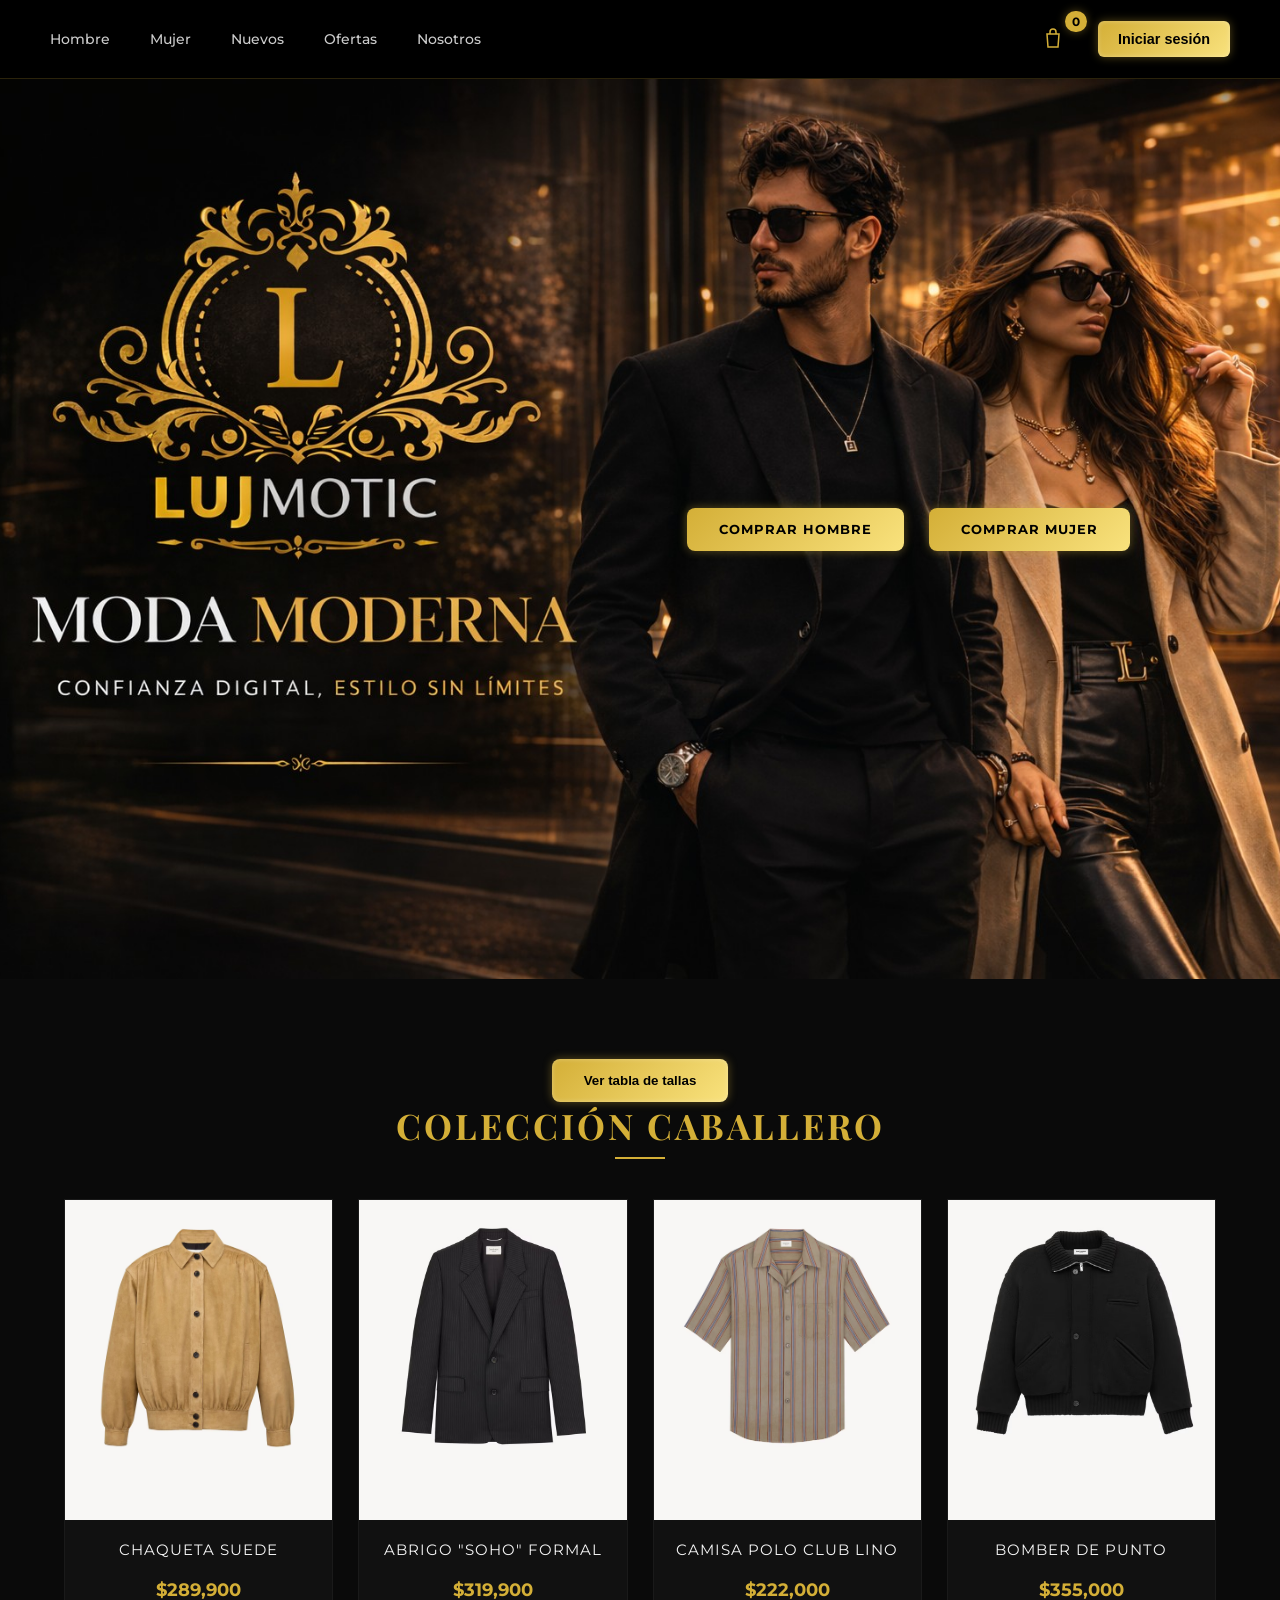
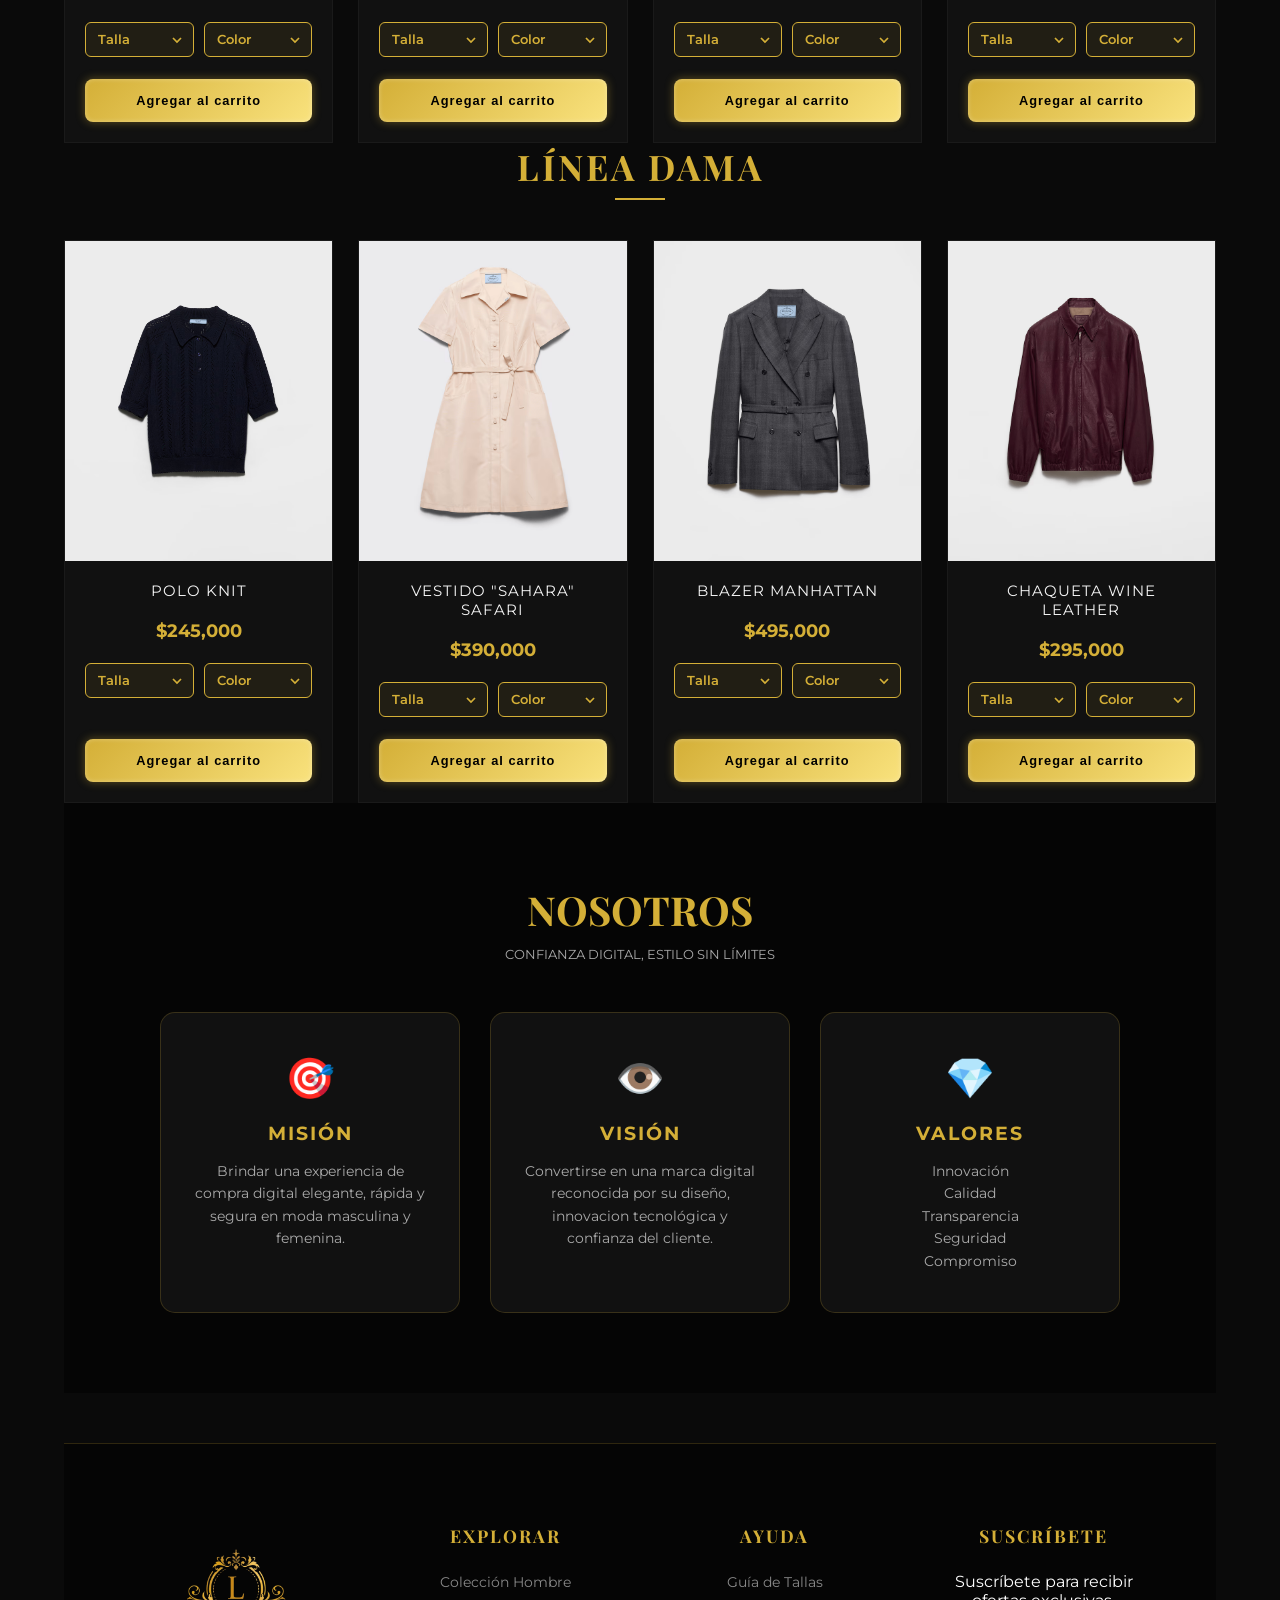
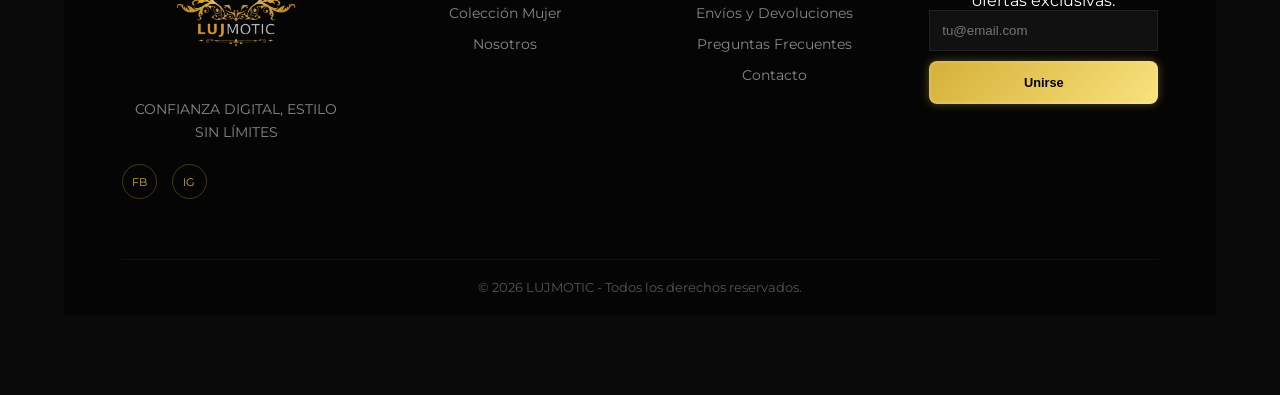
<file: LUJMOTIC-main/index.html>
<!DOCTYPE html>
<html lang="es">
<head>
    <meta charset="UTF-8">
    <meta name="viewport" content="width=device-width, initial-scale=1.0">
    <title>LUJMOTIC</title>
    <link rel="stylesheet" href="styles.css">
    <link href="https://fonts.googleapis.com/css2?family=Playfair+Display:wght@700&family=Montserrat:wght@300;400;700&display=swap" rel="stylesheet">
</head>
<body>


<header class="navbar">
    <nav>
        <a href="#">Hombre</a>
        <a href="#">Mujer</a>
        <a href="#">Nuevos</a>
        <a href="#">Ofertas</a>
        <a href="#nosotros">Nosotros</a>
    </nav>

    <div class="nav-actions">

        <div id="cartIcon" class="cart">
            <svg width="24" height="24" viewBox="0 0 24 24" fill="none">
                <path d="M6 7H18L17 20H7L6 7Z" stroke="#d4af37" stroke-width="1.5"/>
                <path d="M9 7V5a3 3 0 0 1 6 0v2" stroke="#d4af37" stroke-width="1.5"/>
            </svg>
            <span id="cart-count">0</span>
        </div>


        <div id="userDropdownContainer" class="hidden">
            <button id="userDropdownBtn" class="user-dropdown-btn" type="button">
                <span id="userName">Usuario</span>
                <svg width="16" height="16" viewBox="0 0 24 24" fill="none" stroke="currentColor" stroke-width="2">
                    <polyline points="6 9 12 15 18 9"></polyline>
                </svg>
            </button>
            <div id="userDropdown" class="user-dropdown-menu">
                <div class="dropdown-header">
                    <span id="dropdownUserName">Usuario</span>
                    <span id="dropdownUserEmail" class="user-email"></span>
                </div>
                <div id="dropdownMenu"></div>
            </div>
        </div>

        <!-- LOGIN BUTTON (shown when logged out) -->
        <button id="loginBtn" class="btn-premium">Iniciar sesión</button>
    </div>
</header>

<section class="hero">
    <div class="hero-buttons">
        <a href="#seccion-hombre" class="btn-premium">Comprar Hombre</a>
        <a href="#seccion-mujer" class="btn-premium">Comprar Mujer</a>
    </div>
</section>

<section class="productos">

    <button id="sizeGuideBtn" type="button" class="btn-premium btn-outline mb-40">
        Ver tabla de tallas
    </button>

    <section id="seccion-hombre" class="category-section">
        <h2 class="category-title">Colección Caballero</h2>
        <div class="grid"></div>
    </section>

    <section id="seccion-mujer" class="category-section category-section-bottom">
        <h2 class="category-title">Línea Dama</h2>
        <div class="grid">
        </div>
    </section>

<section id="nosotros" class="nosotros-section">
    <div class="container">
        <h2 class="section-title-gold">NOSOTROS</h2>
        <p class="tagline">CONFIANZA DIGITAL, ESTILO SIN LÍMITES</p>
        
        <div class="nosotros-grid">
            <div class="nosotros-card">
                <div class="icon-gold">🎯</div>
                <h3>Misión</h3>
                <p>Brindar una experiencia de compra digital elegante, rápida y segura en moda masculina y femenina.</p>
            </div>

            <div class="nosotros-card">
                <div class="icon-gold">👁️</div>
                <h3>Visión</h3>
                <p>Convertirse en una marca digital reconocida por su diseño, innovacion tecnológica y confianza del cliente.</p>
            </div>

            <div class="nosotros-card">
                <div class="icon-gold">💎</div>
                <h3>Valores</h3>
                <ul>
                    <li>Innovación</li>
                    <li>Calidad</li>
                    <li>Transparencia</li>
                    <li>Seguridad</li>
                    <li>Compromiso</li>
                </ul>
            </div>
        </div>
    </div>
</section>

<div id="sizeGuideModal" class="modal" tabindex="-1">
    <div class="auth-card">
        <h2 class="section-title">Tabla de tallas</h2>

        <table class="size-guide-table">
            <thead>
                <tr>
                    <th>Talla</th>
                    <th>Pecho</th>
                    <th>Cintura</th>
                </tr>
            </thead>
            <tbody>
                <tr>
                    <td>S</td>
                    <td>86-94 cm</td>
                    <td>70-78 cm</td>
                </tr>
                <tr>
                    <td>M</td>
                    <td>94-102 cm</td>
                    <td>78-86 cm</td>
                </tr>
                <tr>
                    <td>L</td>
                    <td>102-110 cm</td>
                    <td>86-94 cm</td>
                </tr>
                <tr>
                    <td>XL</td>
                    <td>110-118 cm</td>
                    <td>94-102 cm</td>
                </tr>
            </tbody>
        </table>

        <button id="sizeGuideCloseBtn" type="button" class="btn-premium btn-outline mt-25">
            Cerrar
        </button>
    </div>
</div>

<div id="loginModal" class="modal" tabindex="-1">

    <!-- LOGIN -->
    <form id="loginForm" class="auth-card">
        <img src="images/Lujmotic_PNG.png" class="main-logo">

        <button type="button" class="btn-google">
            <img src="images/google-logo.webp">
            Continuar con Google
        </button>

        <div class="divider"><span>o usa tu correo</span></div>

        <div class="input-field">
            <label>Email</label>
            <input id="login-email" type="email" placeholder="tu@email.com">
        </div>

        <div class="input-field">
            <label>Contraseña</label>
            <input id="login-password" type="password" placeholder="••••••••">
        </div>

        <button type="submit" class="btn-premium">INICIAR SESIÓN</button>
        <div class="form-footer">
            <p>¿No tienes una cuenta?
                <a href="#" id="showRegisterLink" class="gold-link">Regístrate</a>
            </p>
            <a href="#" id="showForgotLink" class="forgot">¿Olvidaste tu contraseña?</a>
        </div>
    </form>

    <form id="registerForm" class="auth-card hidden">
        <img src="images/Lujmotic_PNG.png" class="main-logo">

        <button type="button" class="btn-google">
            <img src="images/google-logo.webp">
            Registrarse con Google
        </button>

        <div class="divider"><span>o completa tus datos</span></div>

        <div class="input-field">
            <label>Nombre</label>
            <input id="register-name" type="text" placeholder="Ej. Juan Pérez" required>
        </div>

        <div class="input-field">
            <label>Correo Electrónico</label>
            <input id="register-email" type="email" placeholder="tu@email.com" required>
        </div>

        <div class="input-field">
            <label>Contraseña</label>
            <input id="register-password" type="password" placeholder="••••••••" required>
        </div>

        <button type="submit" class="btn-premium">CREAR CUENTA</button>

        <div class="form-footer">
            <p>¿Ya tienes cuenta?
                <a href="#" id="showLoginLink" class="gold-link">Inicia sesión</a>
            </p>
        </div>
    </form>

    <form id="forgotForm" class="auth-card hidden">
        <img src="images/Lujmotic_PNG.png" class="main-logo">

        <h2 class="section-title">¿Olvidaste tu contraseña?</h2>
        <p class="tagline">Introduce tu correo y te enviaremos las instrucciones para restablecerla.</p>

        <div class="input-field">
            <label>Correo Electrónico</label>
            <input id="forgot-email" type="email" placeholder="tu@email.com" required>
        </div>

        <button type="submit" class="btn-premium">ENVIAR</button>

        <div id="recover-msg" class="recover-msg"></div>

        <div class="form-footer">
            <a href="#" id="showLoginFromForgotLink" class="gold-link">Volver</a>
        </div>
    </form>

</div>

<div id="accountModal" class="modal account-modal" tabindex="-1">
    <div class="account-card">
        <button type="button" id="closeAccountModal" class="modal-close">×</button>
        <div class="account-header">
            <h2>Mi Cuenta</h2>
        </div>
        <form id="accountForm" class="account-body">
            <div class="account-row">
                <label>Nombre</label>
                <input id="account-name" type="text" placeholder="Tu nombre">
            </div>
            <div class="account-row">
                <label>Correo</label>
                <input id="account-email" type="email" readonly>
            </div>
            <div class="account-row">
                <label>Rol</label>
                <input id="account-role" type="text" readonly>
            </div>
            <div class="account-row">
                <label>Miembro desde</label>
                <input id="account-createdAt" type="text" readonly>
            </div>
            <div class="account-row">
                <label>Nueva contraseña</label>
                <input id="account-password" type="password" placeholder="Nueva contraseña">
            </div>
            <div class="account-row">
                <label>Confirmar contraseña</label>
                <input id="account-password-confirm" type="password" placeholder="Repite la contraseña">
            </div>
            <div id="accountError" class="form-message"></div>
            <button type="submit" id="accountSaveBtn" class="btn-premium">Guardar cambios</button>
        </form>
    </div>
</div>

<div id="ordersModal" class="modal orders-modal" tabindex="-1">
    <div class="orders-card">
        <button type="button" id="closeOrdersModal" class="modal-close">×</button>
        <div class="orders-header">
            <div>
                <h2>Mis Pedidos</h2>
                
            </div>
            <div class="orders-summary-info" id="orders-summary"></div>
        </div>
        <div class="orders-body">
            <div id="orders-list" class="orders-list"></div>
        </div>
    </div>
</div>

<footer class="main-footer">
    <div class="footer-container">
        <div class="footer-column">
            <img src="images/Lujmotic_PNG.png" alt="LUJMOTIC Logo" class="footer-logo">
            <p class="footer-tagline">CONFIANZA DIGITAL, ESTILO SIN LÍMITES</p>
            <div class="social-links">
                <a href="#"><span>FB</span></a>
                <a href="#"><span>IG</span></a>
            </div>
        </div>

        <div class="footer-column">
            <h3>Explorar</h3>
            <ul>
                <li><a href="#seccion-hombre">Colección Hombre</a></li>
                <li><a href="#seccion-mujer">Colección Mujer</a></li>
                <li><a href="#nosotros">Nosotros</a></li>
            </ul>
        </div>

        <div class="footer-column">
            <h3>Ayuda</h3>
            <ul>
                <li><a href="#">Guía de Tallas</a></li>
                <li><a href="#">Envíos y Devoluciones</a></li>
                <li><a href="#">Preguntas Frecuentes</a></li>
                <li><a href="#">Contacto</a></li>
            </ul>
        </div>

        <div class="footer-column">
            <h3>Suscríbete</h3>
            <p>Suscríbete para recibir ofertas exclusivas.</p>
            <form class="footer-form">
                <input type="email" placeholder="tu@email.com">
                <button type="submit" class="btn-premium">Unirse</button>
            </form>
        </div>
    </div>

    <div class="footer-bottom">
        <p>&copy; 2026 LUJMOTIC - Todos los derechos reservados.</p>
    </div>
</footer>

<div id="cartPanel" class="cart-panel">
    <h3>Tu carrito</h3>
    <div id="cart-items"></div>
    <p id="cart-total">Total: $0</p>
    <button id="checkoutBtn" type="button" class="btn-premium btn-block mt-15">
        Finalizar compra
    </button>

    <button id="clearCartBtn" type="button" class="btn-premium btn-block mt-10 btn-secondary">
        Vaciar carrito
    </button>
    <div id="checkout-msg" class="checkout-msg"></div>

</div>

<script type="module" src="js/main.js"></script>

</body>
</html>
</file>
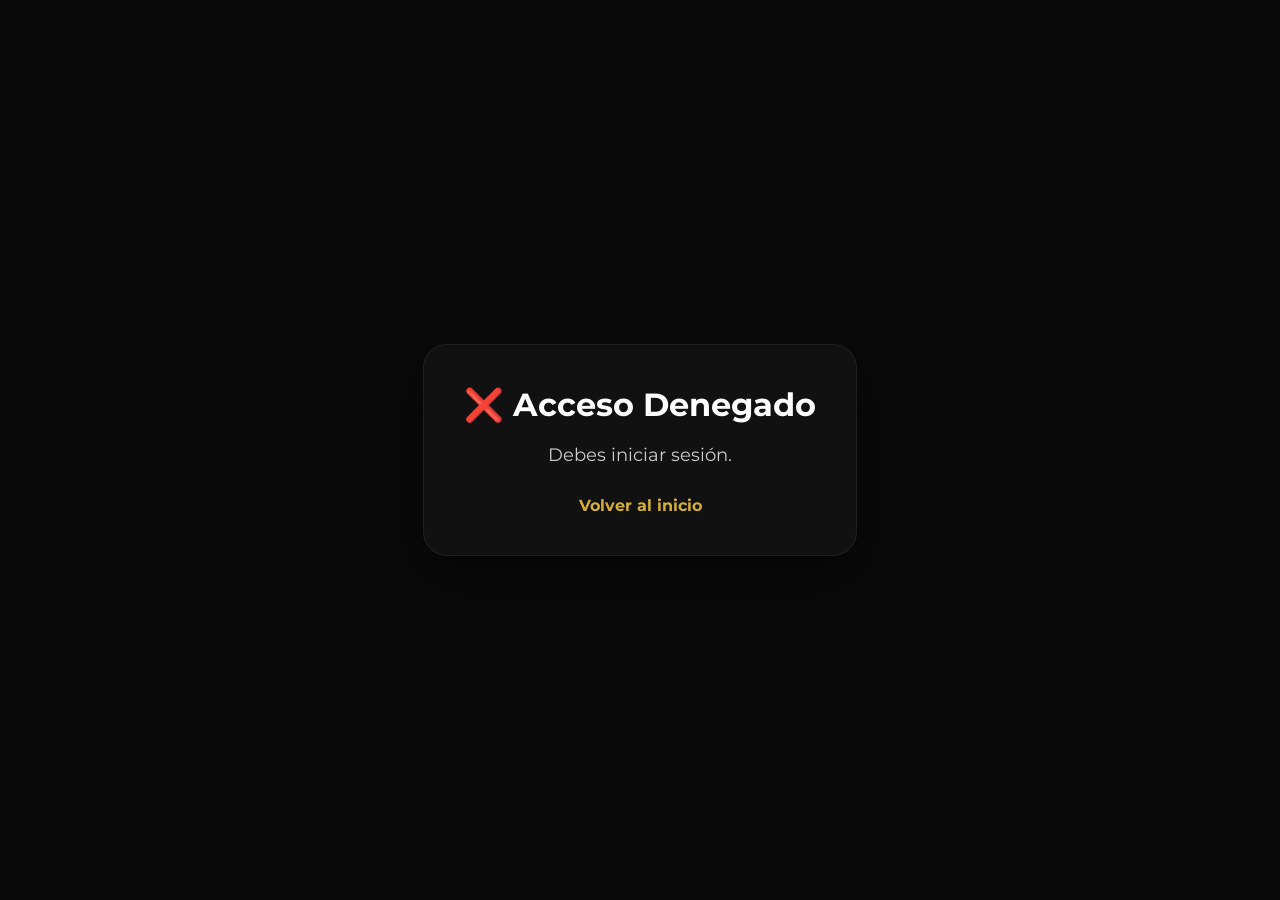
<file: LUJMOTIC-main/admin.html>
<!DOCTYPE html>
<html lang="es">
<head>
    <meta charset="UTF-8">
    <meta name="viewport" content="width=device-width, initial-scale=1.0">
    <title>LUJMOTIC - Panel Administrador</title>
    <link rel="stylesheet" href="styles.css">
    <link href="https://fonts.googleapis.com/css2?family=Playfair+Display:wght@700&family=Montserrat:wght@300;400;700&display=swap" rel="stylesheet">
</head>
<body class="admin-body">

    
    <header class="admin-navbar">
        <div class="admin-nav-left">
            <img src="images/Lujmotic_PNG.png" alt="LUJMOTIC Logo" class="admin-logo">
            <span class="admin-title">Panel Administrador</span>
        </div>
        <div class="admin-nav-right">
            <span id="admin-user-name" class="admin-user">Administrador</span>
            <button id="logout-btn" class="btn-logout">Cerrar sesión</button>
        </div>
    </header>

    <div class="admin-container">
        
        <aside class="admin-sidebar">
            <nav class="admin-nav-menu">
                <button class="admin-tab-btn active" data-tab="dashboard" type="button">
                    📊 Dashboard
                </button>
                <button class="admin-tab-btn" data-tab="productos" type="button">
                    📦 Productos
                </button>
                <button class="admin-tab-btn" data-tab="pedidos" type="button">
                    🛒 Pedidos
                </button>
                <button class="admin-tab-btn" data-tab="usuarios" type="button">
                    👥 Usuarios
                </button>
            </nav>
        </aside>

        <main class="admin-main">
            
            <div id="tab-dashboard" class="admin-tab-content active">
                <h1>Dashboard</h1>

                <div id="admin-stats" class="stats-grid">
                </div>

                <div class="recent-section">
                    <h2>Pedidos Recientes</h2>
                    <div class="recent-orders-list">
                    </div>
                </div>
            </div>

            
            <div id="tab-productos" class="admin-tab-content hidden">
                <div class="productos-header">
                    <div>
                        <h1>Gestión de Productos</h1>
                        <p class="subtitle">Revisa inventario, actualiza stock y administra productos con precisión.</p>
                    </div>
                    <button id="add-product-btn" class="btn-add-product">
                        + Nuevo Producto
                    </button>
                </div>

                <div class="admin-toolbar">
                    <div class="admin-search">
                        <input id="product-search-input" type="search" placeholder="Buscar producto por nombre..." />
                        <span class="search-icon">🔍</span>
                    </div>
                    <div class="admin-select">
                        <select id="product-filter-category">
                            <option value="all">Todas las categorías</option>
                            <option value="Hombre">Hombre</option>
                            <option value="Mujer">Mujer</option>
                            <option value="Accesorios">Accesorios</option>
                        </select>
                    </div>
                </div>

                <div class="table-container">
                    <table class="admin-table">
                        <thead>
                            <tr>
                                <th>ID</th>
                                <th>Imagen</th>
                                <th>Nombre</th>
                                <th>Precio</th>
                                <th>Stock</th>
                                <th>Categoría</th>
                                <th>Talla</th>
                                <th>Acciones</th>
                            </tr>
                        </thead>
                        <tbody id="products-table-body">
                        </tbody>
                    </table>
                </div>
            </div>

            
            <div id="tab-pedidos" class="admin-tab-content hidden">
                <h1>Gestión de Pedidos</h1>
                <p class="subtitle">Historial completo de pedidos realizados</p>

                <div class="table-container">
                    <table class="admin-table">
                        <thead>
                            <tr>
                                <th>Pedido ID</th>
                                <th>Cliente</th>
                                <th>Email</th>
                                <th>Productos</th>
                                <th>Total</th>
                                <th>Fecha</th>
                                <th>Estado</th>
                                <th>Acciones</th>
                            </tr>
                        </thead>
                        <tbody id="orders-table-body">
                        </tbody>
                    </table>
                </div>
            </div>

            <div id="tab-usuarios" class="admin-tab-content hidden">
                <h1>Gestión de Usuarios</h1>
                <p class="subtitle">Usuarios registrados en el sistema</p>

                <div class="table-container">
                    <table class="admin-table">
                        <thead>
                            <tr>
                                <th>Nombre</th>
                                <th>Email</th>
                                <th>Rol</th>
                                <th>Registro</th>
                                <th>Estado</th>
                            </tr>
                        </thead>
                        <tbody id="users-table-body">
                        </tbody>
                    </table>
                </div>
            </div>
        </main>
    </div>

    <div id="product-form-modal" class="admin-modal hidden">
        <div class="admin-modal-content">
            <div class="admin-modal-header">
                <h2 id="form-title">Crear Nuevo Producto</h2>
                <button id="form-close-btn" class="btn-modal-close">✕</button>
            </div>

            <form id="product-form" class="admin-form">
                <div class="form-row">
                    <div class="form-group">
                        <label for="product-name">Nombre *</label>
                        <input id="product-name" type="text" placeholder="Nombre del producto" required>
                    </div>
                    <div class="form-group">
                        <label for="product-price">Precio *</label>
                        <input id="product-price" type="number" placeholder="0" step="0.01" required>
                    </div>
                </div>

                <div class="form-row">
                    <div class="form-group">
                        <label for="product-stock">Stock *</label>
                        <input id="product-stock" type="number" placeholder="0" min="0" required>
                    </div>
                    <div class="form-group">
                        <label for="product-category">Categoría *</label>
                        <select id="product-category" required>
                            <option value="">Selecciona una categoría</option>
                            <option value="Hombre">Hombre</option>
                            <option value="Mujer">Mujer</option>
                            <option value="Accesorios">Accesorios</option>
                        </select>
                    </div>
                </div>

                <div class="form-row">
                    <div class="form-group">
                        <label for="product-talla">Talla</label>
                        <select id="product-talla">
                            <option value="">Selecciona talla</option>
                            <option value="S">S</option>
                            <option value="M">M</option>
                            <option value="L">L</option>
                            <option value="XL">XL</option>
                            <option value="XXL">XXL</option>
                        </select>
                    </div>
                    <div class="form-group">
                        <label for="product-color">Color</label>
                        <input id="product-color" type="text" placeholder="Ej: Negro, Blanco, Beige">
                    </div>
                </div>

                <div class="form-group">
                    <label for="product-description">Descripción</label>
                    <textarea id="product-description" placeholder="Descripción del producto" rows="3"></textarea>
                </div>

                <div class="form-group">
                    <label for="product-image">URL de Imagen</label>
                    <input id="product-image" type="url" placeholder="https://ejemplo.com/imagen.jpg">
                </div>

                <div class="form-actions">
                    <button id="form-save-btn" type="button" class="btn-save">Guardar Producto</button>
                    <button id="form-cancel-btn" type="button" class="btn-cancel">Cancelar</button>
                </div>
            </form>
        </div>
    </div>

    <div id="order-detail-modal" class="admin-modal hidden">
        <div class="admin-modal-content admin-modal-content--wide">
            <div class="admin-modal-header">
                <h2>Detalles del Pedido</h2>
                <button id="order-detail-close-btn" class="btn-modal-close">✕</button>
            </div>
            <div id="order-detail-content" class="order-detail-content"></div>
        </div>
    </div>

    <script type="module" src="js/modules/admin/adminPanel.js"></script>

</body>
</html>
</file>
<file: LUJMOTIC-main/styles.css>
html {
    scroll-behavior: smooth; 
}

* {
    margin: 0;
    padding: 0;
    box-sizing: border-box;
}

.hidden {
    display: none !important;
}

body {
    margin: 0;
    font-family: 'Montserrat', sans-serif;
    background: black;
    color: white;
}

.navbar {
    display: flex;
    justify-content: space-between;
    align-items: center;
    padding: 18px 50px;
    background: rgba(0, 0, 0, 0.95);
    position: sticky;
    top: 0;
    z-index: 1000;
    border-bottom: 1px solid rgba(212, 175, 55, 0.2);
    backdrop-filter: blur(10px);
}

.navbar nav {
    display: flex;
    gap: 40px;
    flex: 1;
}

.navbar a:not(.btn-premium) {
    color: #ccc;
    font-size: 0.9rem;
    text-decoration: none;
    font-weight: 500;
    transition: all 0.3s ease;
    position: relative;
}

.navbar a:not(.btn-premium):hover {
    color: #d4af37;
}

.navbar a:not(.btn-premium)::after {
    content: '';
    position: absolute;
    bottom: -5px;
    left: 0;
    width: 0;
    height: 1.5px;
    background: #d4af37;
    transition: width 0.3s ease;
}

.navbar a:not(.btn-premium):hover::after {
    width: 100%;
}

.nav-actions {
    display: flex;
    align-items: center;
    gap: 20px;
    margin-left: auto;
}


#userDropdownContainer {
    position: relative;
}

.user-dropdown-btn {
    background: transparent;
    border: 1.5px solid #d4af37;
    color: #d4af37;
    padding: 9px 16px;
    border-radius: 6px;
    font-family: 'Montserrat', sans-serif;
    font-size: 0.9rem;
    font-weight: 600;
    cursor: pointer;
    display: flex;
    align-items: center;
    gap: 8px;
    transition: all 0.3s ease;
    position: relative;
    overflow: hidden;
}

.user-dropdown-btn::before {
    content: '';
    position: absolute;
    top: 0;
    left: -100%;
    width: 100%;
    height: 100%;
    background: rgba(212, 175, 55, 0.1);
    transition: left 0.3s ease;
    z-index: -1;
}

.user-dropdown-btn:hover {
    border-color: #f9e27d;
    color: #f9e27d;
    box-shadow: 0 0 15px rgba(212, 175, 55, 0.25);
}

.user-dropdown-btn:hover::before {
    left: 0;
}

.user-dropdown-btn svg {
    transition: transform 0.3s ease;
}

.user-dropdown-btn.active svg {
    transform: rotate(180deg);
}

.user-dropdown-menu {
    position: absolute;
    top: 100%;
    right: 0;
    width: 280px;
    background: #1a1a1a;
    border: 1px solid rgba(212, 175, 55, 0.3);
    border-radius: 12px;
    box-shadow: 0 15px 40px rgba(0, 0, 0, 0.6);
    margin-top: 10px;
    opacity: 0;
    visibility: hidden;
    transform: translateY(-10px);
    transition: all 0.3s cubic-bezier(0.16, 1, 0.3, 1);
    z-index: 2000;
    overflow: hidden;
}

.user-dropdown-menu.active {
    opacity: 1;
    visibility: visible;
    transform: translateY(0);
}

/* ACCOUNT MODAL */
.account-modal {
    display: none;
    position: fixed;
    inset: 0;
    background: rgba(0, 0, 0, 0.8);
    justify-content: center;
    align-items: center;
    z-index: 2500;
    padding: 24px;
}

.account-card {
    width: 100%;
    max-width: 520px;
    background: #111;
    border: 1px solid rgba(212, 175, 55, 0.18);
    border-radius: 22px;
    box-shadow: 0 30px 80px rgba(0, 0, 0, 0.7);
    overflow: hidden;
    animation: accountFadeIn 0.4s ease;
}

.orders-modal {
    display: none;
    position: fixed;
    inset: 0;
    background: rgba(0, 0, 0, 0.92);
    justify-content: center;
    align-items: center;
    z-index: 2600;
    padding: 24px;
}

.orders-card {
    width: 100%;
    max-width: 980px;
    background: #101010;
    border: 1px solid rgba(212, 175, 55, 0.17);
    border-radius: 28px;
    box-shadow: 0 35px 100px rgba(0, 0, 0, 0.75);
    overflow: hidden;
    animation: accountFadeIn 0.4s ease;
}

.orders-header {
    padding: 32px 32px 18px;
    border-bottom: 1px solid rgba(212, 175, 55, 0.12);
    display: flex;
    justify-content: space-between;
    gap: 18px;
    align-items: flex-start;
    flex-wrap: wrap;
}

.orders-header h2 {
    margin: 0 0 8px;
    font-family: 'Playfair Display', serif;
    font-size: 2rem;
    color: #f5f5f5;
}

.orders-header p {
    margin: 0;
    color: #c4b17f;
    max-width: 520px;
    line-height: 1.6;
}

.orders-summary-info {
    color: #f5f5f5;
    font-size: 0.95rem;
    text-align: right;
}

.orders-summary-info strong {
    color: #d4af37;
}

.orders-body {
    padding: 24px 32px 32px;
    display: grid;
    gap: 18px;
}

.orders-list {
    display: grid;
    gap: 18px;
}

.order-card {
    background: rgba(255, 255, 255, 0.03);
    border: 1px solid rgba(212, 175, 55, 0.15);
    border-radius: 20px;
    padding: 24px;
    box-shadow: 0 18px 40px rgba(0, 0, 0, 0.45);
    transition: transform 0.25s ease, box-shadow 0.25s ease;
}

.order-card:hover {
    transform: translateY(-4px);
    box-shadow: 0 24px 50px rgba(0, 0, 0, 0.55);
}

.order-card-header {
    display: flex;
    justify-content: space-between;
    align-items: center;
    gap: 16px;
    flex-wrap: wrap;
}

.order-card-header strong {
    color: #f5f5f5;
    font-size: 1.1rem;
}

.order-card-date {
    color: #c4b17f;
    font-size: 0.95rem;
}

.order-card-meta {
    display: grid;
    gap: 10px;
    margin-top: 16px;
    color: #ddd;
}

.order-card-meta span {
    display: inline-flex;
    align-items: center;
    gap: 8px;
    font-size: 0.95rem;
}

.order-card-meta span strong {
    color: #f5f5f5;
}

.order-items {
    list-style: none;
    margin: 0;
    padding: 0;
    display: grid;
    gap: 8px;
    margin-top: 18px;
}

.order-items li {
    padding: 14px 16px;
    border-radius: 14px;
    border: 1px solid rgba(255, 255, 255, 0.06);
    background: rgba(255, 255, 255, 0.03);
    color: #f1f1f1;
    font-size: 0.95rem;
}

.orders-empty-text {
    margin: 0;
    padding: 32px;
    border-radius: 20px;
    border: 1px solid rgba(212, 175, 55, 0.18);
    background: rgba(255, 255, 255, 0.03);
    color: #f5f5f5;
    text-align: center;
    font-size: 1rem;
    line-height: 1.6;
}

@media (max-width: 820px) {
    .orders-card {
        max-width: 100%;
    }

    .orders-header {
        padding: 24px;
    }

    .orders-body {
        padding: 20px;
    }
}

@media (max-width: 540px) {
    .orders-header {
        flex-direction: column;
        align-items: stretch;
    }

    .orders-summary-info {
        text-align: left;
    }
}

@keyframes accountFadeIn {
    from {
        opacity: 0;
        transform: translateY(20px);
    }
    to {
        opacity: 1;
        transform: translateY(0);
    }
}

.account-header {
    padding: 32px 32px 18px;
    border-bottom: 1px solid rgba(212, 175, 55, 0.12);
}

.account-header h2 {
    margin-bottom: 8px;
    font-family: 'Playfair Display', serif;
    font-size: 1.8rem;
    color: #f5f5f5;
}

.account-header p {
    margin: 0;
    color: #bbb;
    font-size: 0.95rem;
}

.account-body {
    padding: 24px 32px 32px;
    display: grid;
    gap: 18px;
}

.account-row {
    display: grid;
    gap: 8px;
}

.account-row label {
    color: #bbb;
    font-size: 0.85rem;
    letter-spacing: 0.4px;
}

.account-row input {
    background: rgba(255, 255, 255, 0.04);
    border: 1px solid rgba(212, 175, 55, 0.18);
    border-radius: 12px;
    padding: 14px 16px;
    color: #f5f5f5;
    font-size: 0.95rem;
    transition: all 0.25s ease;
}

.account-row input:focus {
    outline: none;
    border-color: #d4af37;
    box-shadow: 0 0 20px rgba(212, 175, 55, 0.14);
}

.account-row input[readonly] {
    opacity: 0.8;
    cursor: default;
}

.form-message {
    color: #ff8787;
    min-height: 24px;
    font-size: 0.9rem;
    opacity: 0;
    transition: opacity 0.2s ease;
}

.form-message.form-error {
    opacity: 1;
}

.form-message.form-success {
    opacity: 1;
    color: #98ff9d;

    width: 100%;
    padding: 14px 20px;
    border-radius: 12px;
    box-shadow: 0 10px 30px rgba(212, 175, 55, 0.18);
}

@media (max-width: 700px) {
    .navbar {
        flex-wrap: wrap;
        padding: 18px 24px;
    }

    .navbar nav {
        gap: 18px;
        flex-wrap: wrap;
    }

    .hero {
        padding-right: 24px;
    }

    .account-card {
        max-width: 100%;
    }
}

.dropdown-header {
    padding: 18px 18px;
    border-bottom: 1px solid rgba(212, 175, 55, 0.2);
    background: rgba(212, 175, 55, 0.05);
}

.dropdown-header span:first-child {
    display: block;
    color: #d4af37;
    font-weight: 700;
    font-size: 0.95rem;
    margin-bottom: 4px;
}

.user-email {
    display: block !important;
    color: #999;
    font-size: 0.8rem;
    font-weight: 400;
}

#dropdownMenu {
    padding: 8px 0;
}

.dropdown-item {
    padding: 12px 18px;
    color: #ccc;
    font-size: 0.9rem;
    font-weight: 500;
    cursor: pointer;
    transition: all 0.2s ease;
    display: flex;
    align-items: center;
    gap: 10px;
    border-left: 3px solid transparent;
}

.dropdown-item:hover {
    background: rgba(212, 175, 55, 0.1);
    color: #d4af37;
    border-left-color: #d4af37;
    padding-left: 20px;
}

.dropdown-item.separator {
    border: none;
    padding: 6px 0;
    margin: 6px 0;
    border-top: 1px solid rgba(212, 175, 55, 0.15);
    cursor: default;
}

.dropdown-item.separator:hover {
    background: transparent;
    color: #ccc;
    border-left: 3px solid transparent;
    padding-left: 18px;
}

.dropdown-item.logout {
    color: #ff6b6b;
    border-left-color: transparent;
}

.dropdown-item.logout:hover {
    background: rgba(255, 107, 107, 0.1);
    color: #ff8787;
    border-left-color: #ff8787;
}

.hero {
    height: 100vh;
    display: flex;
    align-items: center;
    justify-content: flex-end;
    padding-left: 0;
    padding-right: 150px;

    background-image:
        url('images/hero.jpg');

    background-size: cover;
    background-position: center;
    position: relative;
}

.hero-buttons {
    display: flex;
    gap: 25px;
    z-index: 2;
}

.role-panel-card,
.recent-order-card {
    background: rgba(255, 255, 255, 0.05);
    border: 1px solid rgba(255, 255, 255, 0.08);
    border-radius: 18px;
    padding: 22px;
    box-shadow: 0 18px 45px rgba(0, 0, 0, 0.25);
}

.role-panel-card p {
    color: #d0d0d0;
    margin: 8px 0;
}

.role-panel-card strong {
    color: #d4af37;
}

.recent-order-card {
    display: flex;
    justify-content: space-between;
    align-items: center;
    gap: 16px;
    margin-bottom: 14px;
}

.recent-order-card p {
    color: #aaa;
    margin: 4px 0;
}

.productos {
    padding: 80px 5%;
    text-align: center;
    background-color: #0a0a0a;
}

/* Títulos de Categoría (Hombre / Mujer) */
.category-title {
    font-family: 'Playfair Display', serif;
    color: #d4af37;
    font-size: 2.2rem;
    margin-bottom: 50px;
    letter-spacing: 3px;
    text-transform: uppercase;
    position: relative;
    display: inline-block;
}

.category-title::after {
    content: '';
    position: absolute;
    bottom: -10px;
    left: 50%;
    transform: translateX(-50%);
    width: 50px;
    height: 2px;
    background: #d4af37;
}

.grid {
    display: grid;
    grid-template-columns: repeat(4, 1fr); /* 4 productos por fila */
    gap: 25px;
    max-width: 1300px;
    margin: 0 auto;
}

.producto-card {
    background: #111;
    border: 1px solid #1a1a1a;
    transition: all 0.4s ease;
    overflow: hidden;
    display: flex;
    flex-direction: column;
}

.producto-card:hover {
    border-color: #d4af37;
    transform: translateY(-10px);
    box-shadow: 0 15px 30px rgba(0,0,0,0.5);
}

.img-container {
    width: 100%;
    height: 320px; 
    overflow: hidden;
    background: #000;
}

.img-container img {
    width: 100%;
    height: 100%;
    object-fit: cover; 
    transition: transform 0.6s ease;
}

.producto-card:hover img {
    transform: scale(1.1);
}

.product-info {
    padding: 20px;
    text-align: center;
    flex-grow: 1;
    display: flex;
    flex-direction: column;
    gap: 12px;
}

.product-info h3 {
    font-size: 0.95rem;
    color: #f5f5f5;
    text-transform: uppercase;
    letter-spacing: 1px;
    margin-bottom: 8px;
    font-weight: 400;
}

.product-info p {
    color: #d4af37;
    font-size: 1.1rem;
    font-weight: 700;
    margin-bottom: 0;
}


.product-options {
    display: flex;
    gap: 10px;
    margin: 10px 0;
}

.product-size,
.product-color {
    flex: 1;
    appearance: none;
    -webkit-appearance: none;
    -moz-appearance: none;
    background-color: rgba(212, 175, 55, 0.08);
    color: #d4af37;
    border: 1.5px solid #d4af37;
    border-radius: 6px;
    padding: 9px 12px 9px 12px;
    font-family: 'Montserrat', sans-serif;
    font-size: 0.8rem;
    font-weight: 600;
    cursor: pointer;
    transition: all 0.3s ease;
    background-image: url("data:image/svg+xml;charset=UTF-8,%3csvg xmlns='http://www.w3.org/2000/svg' viewBox='0 0 24 24' fill='none' stroke='%23d4af37' stroke-width='2.5'%3e%3cpolyline points='6 9 12 15 18 9'%3e%3c/polyline%3e%3c/svg%3e");
    background-repeat: no-repeat;
    background-position: right 8px center;
    background-size: 16px;
    padding-right: 32px;
}

.product-size:hover,
.product-color:hover {
    background-color: rgba(212, 175, 55, 0.15);
    box-shadow: 0 0 12px rgba(212, 175, 55, 0.25), inset 0 0 5px rgba(212, 175, 55, 0.1);
    border-color: #f9e27d;
}

.product-size:focus,
.product-color:focus {
    outline: none;
    box-shadow: 0 0 18px rgba(212, 175, 55, 0.4), inset 0 0 5px rgba(212, 175, 55, 0.15);
    border-color: #f9e27d;
}

.product-size option,
.product-color option {
    background: #111;
    color: #d4af37;
}

.producto-card .btn-premium {
    width: 100%;
    padding: 12px;
    font-size: 0.8rem;
    letter-spacing: 1px;
    border-radius: 6px;
    margin-top: auto;
}

.modal {
    display: none;
    pointer-events: none;
    position: fixed;
    inset: 0;
    background: rgba(0,0,0,0.85);
    justify-content: center;
    align-items: center;
    z-index: 2000;
    padding: 24px;
    overflow-y: auto;
}

.modal[style*="flex"] {
    pointer-events: auto !important;
}

.modal .auth-card,
.modal .account-card,
.modal .orders-card {
    max-height: calc(100vh - 96px);
    overflow-y: auto;
    scrollbar-width: thin;
    scrollbar-color: #d4af37 rgba(255, 255, 255, 0.08);
}

.modal .auth-card::-webkit-scrollbar,
.modal .account-card::-webkit-scrollbar,
.modal .orders-card::-webkit-scrollbar {
    width: 8px;
}

.modal .auth-card::-webkit-scrollbar-track,
.modal .account-card::-webkit-scrollbar-track,
.modal .orders-card::-webkit-scrollbar-track {
    background: rgba(255, 255, 255, 0.04);
    border-radius: 999px;
}

.modal .auth-card::-webkit-scrollbar-thumb,
.modal .account-card::-webkit-scrollbar-thumb,
.modal .orders-card::-webkit-scrollbar-thumb {
    background: rgba(212, 175, 55, 0.55);
    border-radius: 999px;
    border: 2px solid rgba(0, 0, 0, 0.35);
}

.modal .auth-card::-webkit-scrollbar-thumb:hover,
.modal .account-card::-webkit-scrollbar-thumb:hover,
.modal .orders-card::-webkit-scrollbar-thumb:hover {
    background: rgba(212, 175, 55, 0.75);
}

body.scroll-locked {
    overflow: hidden !important;
}

input:focus,
button:focus,
select:focus,
textarea:focus {
    outline: 2px solid rgba(212, 175, 55, 0.7);
    outline-offset: 3px;
}

button:not(.btn-google):not(.cart-item button) {
    background: linear-gradient(135deg, #d4af37, #f9e27d);
    color: #000;
    border: none;
    padding: 14px 32px;
    font-weight: 700;
    cursor: pointer;
    border-radius: 8px;
    position: relative;
    overflow: hidden;
    transition: all 0.3s ease;

    box-shadow:
        0 0 10px rgba(212,175,55,0.4),
        inset 0 0 5px rgba(255,255,255,0.3);
}

button:not(.btn-google):not(.cart-item button)::before {
    content: "";
    position: absolute;
    top: 0;
    left: -120%;
    width: 100%;
    height: 100%;
    background: linear-gradient(
        120deg,
        transparent,
        rgba(255,255,255,0.6),
        transparent
    );
    transition: 0.6s;
}

button:not(.btn-google):not(.cart-item button):hover::before {
    left: 120%;
}

button:not(.btn-google):not(.cart-item button):hover {
    transform: translateY(-3px) scale(1.05);
}

.auth-card {
    background-color: #111;
    padding: 50px 40px;
    width: 100%;
    max-width: 400px;
    border-radius: 8px;
    box-shadow: 0 25px 50px rgba(0,0,0,0.8);
    text-align: center;
}

.main-logo {
    max-width: 150px;
    margin-bottom: 10px;
}

.section-title {
    font-family: 'Playfair Display', serif;
    font-size: 22px;
    margin-bottom: 10px;
}

.tagline {
    font-size: 13px;
    color: #aaa;
    margin-bottom: 30px;
}

.btn-google {
    width: 100%;
    background: #222;
    border: 1px solid #444;
    padding: 12px;
    display: flex;
    align-items: center;
    justify-content: center;
    gap: 10px;
    cursor: pointer;
    font-size: 14px;
    color: white;
    margin-bottom: 25px;
    border-radius: 8px;
}

.btn-google::before {
    display: none;
}

.btn-google:hover {
    border-color: #d4af37;
}

.btn-google img {
    width: 18px;
}


.divider {
    position: relative;
    margin: 20px 0;
    border-bottom: 1px solid #333;
}

.divider span {
    position: absolute;
    top: -10px;
    left: 50%;
    transform: translateX(-50%);
    background: #111;
    padding: 0 15px;
    font-size: 12px;
    color: #777;
}

.input-field {
    text-align: left;
    margin-bottom: 20px;
}

.input-field label {
    font-size: 11px;
    color: #aaa;
    display: block;
    margin-bottom: 8px;
}

.input-field input {
    width: 100%;
    padding: 12px;
    border: none;
    border-bottom: 1px solid #444;
    background: transparent;
    color: white;
    outline: none;
}

.input-field input:focus {
    border-bottom: 1px solid #d4af37;
}

.form-footer {
    margin-top: 30px;
}

.gold-link {
    color: #d4af37;
    text-decoration: none;
}

.forgot {
    font-size: 12px;
    color: #777;
}

.cart {
    cursor: pointer;
    display: flex;
    align-items: center;
    gap: 6px;
    position: relative;
    transition: all 0.3s ease;
    padding: 8px 12px;
    border-radius: 6px;
    border: 1px solid transparent;
}

.cart:hover {
    transform: scale(1.15);
    border-color: #d4af37;
    background: rgba(212, 175, 55, 0.1);
}

#cart-count {
    font-size: 12px;
    background: #d4af37;
    color: black;
    padding: 3px 7px;
    border-radius: 50px;
    position: absolute;
    top: -8px;
    right: -10px;
    font-weight: 700;
    box-shadow: 0 0 10px rgba(212, 175, 55, 0.4);
}

#admin-panel-btn,
#proveedor-panel-btn {
    border-radius: 6px !important;
    padding: 10px 16px !important;
    font-size: 0.85rem !important;
    transition: all 0.3s ease !important;
}

#admin-panel-btn:hover,
#proveedor-panel-btn:hover {
    transform: translateY(-2px) !important;
    box-shadow: 0 8px 20px rgba(0, 0, 0, 0.4) !important;
}


#loginBtn {
    border-radius: 6px;
    padding: 10px 20px;
    font-size: 0.9rem;
    transition: all 0.3s ease;
}

#loginBtn:hover {
    transform: translateY(-2px);
}

.cart-panel {
    position: fixed;

    top: 100px;
    right: 20px;
    width: 320px;

    background: rgba(17,17,17,0.98);
    padding: 20px;
    border-radius: 12px;
    display: none;
    z-index: 99999;

    box-shadow: 0 20px 40px rgba(0,0,0,0.6);
    border: 1px solid rgba(212,175,55,0.2);

    max-height: 400px;
    overflow-y: auto;

    transform: none;
    animation: none;
}

.cart-item {
    display: flex;
    justify-content: space-between;
    margin-bottom: 12px;
    font-size: 14px;
    border-bottom: 1px solid rgba(255,255,255,0.05);
    padding-bottom: 8px;
}

.cart-item button {
    background: transparent;
    border: none;
    color: #ff4d4d;
    cursor: pointer;
    box-shadow: none;
}

.cart-item button::before {
    display: none;
}

.cart-empty-message {
    color: #777;
    text-align: center;
    padding: 20px;
}

.cart-item {
    display: flex;
    justify-content: space-between;
    align-items: center;
    gap: 12px;
    margin-bottom: 15px;
    border-bottom: 1px solid rgba(34, 34, 34, 0.85);
    padding-bottom: 12px;
}

.cart-item-details {
    display: grid;
    gap: 6px;
    max-width: 70%;
}

.cart-item-details strong {
    color: #fff;
    font-size: 14px;
}

.cart-item-details small {
    color: #aaa;
    display: block;
}

.cart-item-actions {
    display: flex;
    align-items: center;
    gap: 12px;
}

.cart-item-price {
    color: #d4af37;
    font-weight: 700;
}

.cart-remove-btn {
    background: transparent;
    border: none;
    color: #ff4d4d;
    cursor: pointer;
    font-size: 18px;
    font-weight: 700;
    padding: 6px;
    border-radius: 50%;
    transition: background 0.2s ease;
}

.cart-remove-btn:hover {
    background: rgba(255, 77, 77, 0.12);
}

#cart-total {
    margin-top: 15px;
    font-weight: bold;
    text-align: right;
}

.table-empty {
    text-align: center;
    padding: 20px;
    color: #aaa;
}

.admin-product-thumb {
    width: 40px;
    height: 40px;
    border-radius: 4px;
    object-fit: cover;
}

.role-pill {
    display: inline-flex;
    align-items: center;
    justify-content: center;
    padding: 4px 8px;
    border-radius: 999px;
    font-size: 12px;
    font-weight: 700;
    text-transform: uppercase;
    color: #fff;
}

.role-pill--admin {
    background: #ff6b6b;
}

.role-pill--proveedor {
    background: #ffc95e;
    color: #0a0a0a;
}

.role-pill--cliente {
    background: #4ecdc4;
}

.status-pill {
    display: inline-flex;
    align-items: center;
    gap: 6px;
    padding: 4px 10px;
    border-radius: 999px;
    background: #172824;
    color: #4ecdc4;
    font-weight: 700;
    font-size: 12px;
}

.recent-order-empty {
    color: #aaa;
    padding: 18px;
    text-align: center;
}

.admin-access-denied {
    min-height: 100vh;
    display: flex;
    justify-content: center;
    align-items: center;
    background: #0a0a0a;
    padding: 40px;
}

.admin-access-denied .card {
    max-width: 600px;
    text-align: center;
    border: 1px solid rgba(255, 255, 255, 0.06);
    background: #111;
    border-radius: 24px;
    padding: 40px;
    box-shadow: 0 20px 60px rgba(0, 0, 0, 0.5);
}

.admin-access-denied h1 {
    font-size: 32px;
    margin-bottom: 20px;
    color: #fff;
}

.admin-access-denied p {
    font-size: 18px;
    color: #ccc;
    margin-bottom: 30px;
}

.admin-access-denied a {
    color: #d4af37;
    text-decoration: none;
    font-weight: 700;
}

.admin-modal {
    position: fixed;
    top: 0;
    left: 0;
    right: 0;
    bottom: 0;
    background: rgba(0, 0, 0, 0.8);
    display: flex;
    justify-content: center;
    align-items: center;
    z-index: 1000;
}

.admin-modal-content {
    background: linear-gradient(135deg, #1a1a1a 0%, #0f0f0f 100%);
    border: 1px solid #333;
    border-radius: 12px;
    padding: 30px;
    width: 90%;
    max-width: 600px;
    max-height: 90vh;
    overflow-y: auto;
    box-shadow: 0 10px 40px rgba(0, 0, 0, 0.5);
}

.admin-modal-header {
    display: flex;
    justify-content: space-between;
    align-items: center;
    margin-bottom: 25px;
    border-bottom: 1px solid #333;
    padding-bottom: 15px;
}

.admin-modal-header h2 {
    color: #d4af37;
    font-size: 20px;
}

.btn-modal-close {
    background: none;
    border: none;
    font-size: 24px;
    color: #aaa;
    cursor: pointer;
    transition: color 0.2s;
}

.btn-modal-close:hover {
    color: #d4af37;
}

.admin-form {
    display: flex;
    flex-direction: column;
    gap: 20px;
}

.form-row {
    display: grid;
    grid-template-columns: 1fr 1fr;
    gap: 15px;
}

.form-group {
    display: flex;
    flex-direction: column;
}

.form-group label {
    color: #d4af37;
    font-weight: 600;
    margin-bottom: 8px;
    font-size: 12px;
    text-transform: uppercase;
    letter-spacing: 0.5px;
}

.form-group input,
.form-group select,
.form-group textarea {
    background: #000;
    border: 1px solid #333;
    color: #e0e0e0;
    padding: 12px;
    border-radius: 6px;
    font-family: "Montserrat", sans-serif;
    font-size: 14px;
    transition: border-color 0.3s ease;
}

.form-group input:focus,
.form-group select:focus,
.form-group textarea:focus {
    outline: none;
    border-color: #d4af37;
    box-shadow: 0 0 8px rgba(212, 175, 55, 0.3);
}

.form-group input::placeholder,
.form-group textarea::placeholder {
    color: #555;
}

.form-group textarea {
    resize: vertical;
    min-height: 80px;
}

.form-actions {
    display: flex;
    gap: 12px;
    margin-top: 20px;
}

.btn-save,
.btn-cancel {
    padding: 12px 24px;
    border: none;
    border-radius: 6px;
    font-weight: 700;
    cursor: pointer;
    font-size: 14px;
    transition: all 0.3s ease;
    flex: 1;
}

.btn-save {
    background: #d4af37;
    color: #0a0a0a;
}

.btn-save:hover {
    background: #e0b850;
    transform: translateY(-2px);
    box-shadow: 0 6px 12px rgba(212, 175, 55, 0.3);
}

.btn-cancel {
    background: #333;
    color: #aaa;
}

.btn-cancel:hover {
    background: #444;
    color: #d0d0d0;
}

.recent-section {
    margin-top: 50px;
}

.recent-section h2 {
    color: #d4af37;
    font-size: 20px;
    margin-bottom: 15px;
}

.recent-orders-list {
    background: linear-gradient(135deg, #1a1a1a 0%, #0f0f0f 100%);
    border: 1px solid #333;
    border-radius: 8px;
    padding: 20px;
}

.btn-action {
    background: transparent;
    border: none;
    cursor: pointer;
    padding: 8px;
    border-radius: 8px;
    transition: transform 0.2s ease, background-color 0.2s ease;
}

.btn-action:hover {
    background: rgba(212, 175, 55, 0.12);
    transform: translateY(-1px);
}

.recent-order-meta {
    text-align: right;
    color: #ccc;
    font-size: 0.95rem;
}

.recent-order-meta p {
    margin: 0;
}

.btn-view:hover {
    transform: scale(1.3);
}

.admin-toolbar {
    display: flex;
    flex-wrap: wrap;
    gap: 16px;
    align-items: center;
    justify-content: space-between;
    margin: 24px 0;
}

.admin-search {
    position: relative;
    flex: 1;
    min-width: 240px;
    max-width: 420px;
}

.admin-search input {
    width: 100%;
    padding: 14px 50px 14px 18px;
    border-radius: 12px;
    border: 1px solid #222;
    background: #0f0f0f;
    color: #f3f3f3;
    transition: border-color 0.3s ease, box-shadow 0.3s ease;
}

.admin-search input:focus {
    border-color: #d4af37;
    box-shadow: 0 0 18px rgba(212, 175, 55, 0.12);
    outline: none;
}

.search-icon {
    position: absolute;
    right: 16px;
    top: 50%;
    transform: translateY(-50%);
    color: #aaa;
}

.admin-select select {
    min-width: 180px;
    padding: 14px 16px;
    border-radius: 12px;
    border: 1px solid #222;
    background: #0f0f0f;
    color: #f3f3f3;
}

.btn-add-product {
    background: linear-gradient(135deg, #d4af37, #f5d66c);
    color: #0b0b0b;
    border: none;
    border-radius: 10px;
    padding: 14px 24px;
    font-weight: 700;
    cursor: pointer;
    transition: transform 0.2s ease, box-shadow 0.2s ease;
}

.btn-add-product:hover {
    transform: translateY(-2px);
    box-shadow: 0 12px 32px rgba(212, 175, 55, 0.18);
}

.product-cell small {
    display: block;
    color: #a8a8a8;
    margin-top: 6px;
}

.category-pill {
    display: inline-flex;
    padding: 6px 10px;
    border-radius: 999px;
    background: rgba(212, 175, 55, 0.12);
    color: #d4af37;
    font-size: 12px;
    font-weight: 700;
}

.panel-card-grid {
    display: grid;
    grid-template-columns: repeat(2, minmax(0, 1fr));
    gap: 18px;
    margin-top: 24px;
}

.panel-card-item {
    background: rgba(255, 255, 255, 0.03);
    border: 1px solid rgba(212, 175, 55, 0.12);
    border-radius: 18px;
    padding: 26px;
    min-height: 170px;
    transition: transform 0.25s ease, border-color 0.25s ease;
}

.panel-card-item:hover {
    transform: translateY(-4px);
    border-color: rgba(212, 175, 55, 0.22);
}

.panel-card-item h3 {
    color: #f8f0c7;
    margin-bottom: 10px;
}

.panel-card-item p {
    color: #b8b8b8;
    line-height: 1.7;
}

.admin-panel-card {
    background: linear-gradient(180deg, #0a0a0a 0%, #090909 100%);
    border: 1px solid rgba(255, 255, 255, 0.05);
    border-radius: 24px;
    padding: 30px;
}

.admin-panel-card--large {
    padding: 36px;
}

.admin-panel-card .panel-card-header {
    display: flex;
    align-items: center;
    justify-content: space-between;
    gap: 16px;
}

.admin-panel-card .panel-card-header h1 {
    margin: 0;
}

.order-detail-content {
    display: grid;
    gap: 18px;
}

.order-detail-grid {
    display: grid;
    grid-template-columns: repeat(3, minmax(0, 1fr));
    gap: 18px;
}

.order-actions-cell {
    display: flex;
    align-items: center;
    justify-content: flex-end;
    gap: 8px;
    flex-wrap: wrap;
}

.admin-modal-content--wide {
    max-width: 880px;
    width: 90%;
}

.order-detail-items {
    background: rgba(255, 255, 255, 0.03);
    border: 1px solid rgba(212, 175, 55, 0.12);
    border-radius: 16px;
    padding: 24px;
}

.order-detail-items-header {
    display: flex;
    justify-content: space-between;
    align-items: center;
    margin-bottom: 16px;
}

.order-item-row {
    display: grid;
    grid-template-columns: 1fr auto auto;
    gap: 12px;
    padding: 10px 0;
    border-top: 1px solid rgba(255, 255, 255, 0.05);
}

.order-item-row:first-child {
    border-top: none;
}

.order-item-row span,
.order-item-row strong {
    color: #e0e0e0;
}

.detail-label {
    color: #9a8c55;
    text-transform: uppercase;
    font-size: 0.75rem;
    letter-spacing: 1px;
    margin-bottom: 8px;
}

.empty-text {
    color: #aaa;
    font-size: 0.95rem;
}

.status-pill--pendiente {
    background: rgba(255, 184, 0, 0.14);
    color: #ffc95e;
}

.status-pill--procesando {
    background: rgba(63, 144, 255, 0.14);
    color: #80bfff;
}

.status-pill--entregado {
    background: rgba(92, 233, 149, 0.16);
    color: #b3f2c6;
}

.status-pill--activo {
    background: rgba(76, 164, 255, 0.12);
    color: #a3d8ff;
}

.order-status-cell {
    min-width: 150px;
}

.order-status-select {
    background: linear-gradient(135deg, #1a1a1a 0%, #0f0f0f 100%);
    border: 1px solid rgba(212, 175, 55, 0.3);
    color: #d4af37;
    padding: 8px 12px;
    border-radius: 6px;
    font-family: 'Montserrat', sans-serif;
    font-size: 0.9rem;
    font-weight: 600;
    cursor: pointer;
    transition: all 0.3s ease;
    min-width: 130px;
}

.order-status-select:hover {
    border-color: #d4af37;
    background: linear-gradient(135deg, #1f1f1f 0%, #141414 100%);
    box-shadow: 0 0 10px rgba(212, 175, 55, 0.2);
}

.order-status-select:focus {
    outline: 2px solid rgba(212, 175, 55, 0.7);
    outline-offset: 2px;
}

.order-status-select option {
    background: #111;
    color: #d4af37;
    padding: 8px;
}

.admin-sidebar {
    width: 220px;
    background: #111;
    border-right: 1px solid #333;
    padding: 30px 0;
    overflow-y: auto;
    position: sticky;
    top: 76px;
    align-self: flex-start;
    height: calc(100vh - 76px);
}

.table-container {
    width: 100%;
    overflow-x: auto;
}

.admin-main {
    flex: 1;
    padding: 40px;
    overflow-y: auto;
    background: #0a0a0a;
}

.subtitle {
    color: #bbb;
    margin-top: 8px;
    font-size: 0.96rem;
    max-width: 620px;
}

.admin-body {
    background: #0a0a0a;
    color: #e0e0e0;
}

.admin-navbar {
    background: rgba(0, 0, 0, 0.95);
    border-bottom: 1px solid rgba(212, 175, 55, 0.2);
    padding: 20px 30px;
    display: flex;
    justify-content: space-between;
    align-items: center;
    position: sticky;
    top: 0;
    z-index: 999;
}

.admin-nav-left {
    display: flex;
    align-items: center;
    gap: 20px;
}

.admin-logo,
.admin-nav-left img {
    display: block;
    width: auto;
    height: 40px;
    max-height: 40px;
    max-width: 160px;
    object-fit: contain;
}

.admin-title {
    font-size: 20px;
    font-weight: 700;
    color: #d4af37;
}

.admin-nav-right {
    display: flex;
    align-items: center;
    gap: 20px;
}

.admin-user {
    color: #ccc;
    font-weight: 500;
}

.btn-logout {
    background: #d4af37;
    color: #0a0a0a;
    border: none;
    padding: 10px 20px;
    border-radius: 6px;
    font-weight: 700;
    cursor: pointer;
    transition: all 0.3s ease;
}

.btn-logout:hover {
    background: #e0b850;
    transform: translateY(-2px);
}

.admin-container {
    display: flex;
    height: calc(100vh - 76px);
}

.admin-sidebar {
    width: 220px;
    background: #111;
    border-right: 1px solid #333;
    padding: 30px 0;
    overflow-y: auto;
}

.admin-nav-menu {
    display: flex;
    flex-direction: column;
    gap: 10px;
    padding: 0 15px;
}

.admin-tab-btn {
    background: transparent;
    border: 2px solid transparent;
    color: #aaa;
    padding: 12px 15px;
    border-radius: 8px;
    cursor: pointer;
    font-weight: 600;
    transition: all 0.3s ease;
    text-align: left;
    font-size: 14px;
}

.admin-tab-btn:hover {
    background: rgba(212, 175, 55, 0.1);
    color: #d4af37;
}

.admin-tab-btn.active {
    background: rgba(212, 175, 55, 0.2);
    color: #d4af37;
    border-color: #d4af37;
}

.admin-main {
    flex: 1;
    padding: 40px;
    overflow-y: auto;
    background: #0a0a0a;
}

.admin-main h1 {
    color: #d4af37;
    font-size: 28px;
    margin-bottom: 30px;
    text-transform: uppercase;
    letter-spacing: 1px;
}

.admin-tab-content {
    display: none;
}

.admin-tab-content.active {
    display: block;
}

.stats-grid {
    display: grid;
    grid-template-columns: repeat(4, 1fr);
    gap: 20px;
    margin-bottom: 40px;
}

.stat-card {
    background: linear-gradient(135deg, #1a1a1a 0%, #0f0f0f 100%);
    border: 1px solid #333;
    border-radius: 12px;
    padding: 25px;
    text-align: center;
    transition: all 0.3s ease;
}

.stat-card:hover {
    border-color: #d4af37;
    transform: translateY(-5px);
    box-shadow: 0 8px 20px rgba(212, 175, 55, 0.15);
}

.stat-card h3 {
    color: #aaa;
    font-size: 14px;
    text-transform: uppercase;
    letter-spacing: 0.5px;
    margin-bottom: 10px;
}

.stat-card .stat-value {
    color: #d4af37;
    font-size: 32px;
    font-weight: 700;
}

.stat-caption {
    color: #bbb;
    font-size: 0.95rem;
    margin-top: 10px;
    line-height: 1.5;
}

.stat-card-title {
    display: inline-flex;
    align-items: center;
    gap: 8px;
    margin-bottom: 8px;
}

.admin-table th {
    padding: 15px;
    text-align: left;
    font-weight: 700;
    text-transform: uppercase;
    font-size: 12px;
    letter-spacing: 0.5px;
    border-bottom: 2px solid #333;
}

.admin-table td {
    padding: 15px;
    border-bottom: 1px solid #222;
    color: #ccc;
}

.admin-table tbody tr:hover {
    background: rgba(212, 175, 55, 0.05);
}

.admin-table tbody tr:last-child td {
    border-bottom: none;
}

.recent-order-card {
    background: rgba(212, 175, 55, 0.05);
    border: 1px solid rgba(212, 175, 55, 0.2);
    border-radius: 8px;
    padding: 15px;
    margin-bottom: 12px;
    display: flex;
    justify-content: space-between;
    align-items: center;
}

.recent-order-card strong {
    color: #d4af37;
}

.recent-order-card p {
    color: #aaa;
    font-size: 13px;
    margin: 5px 0 0 0;
}

@media (max-width: 1024px) {
    .admin-sidebar {
        width: 180px;
    }

    .admin-main {
        padding: 20px;
    }

    .stats-grid {
        grid-template-columns: repeat(2, 1fr);
    }

    .form-row {
        grid-template-columns: 1fr;
    }
}

@media (max-width: 768px) {
    .admin-container {
        flex-direction: column;
    }

    .admin-sidebar {
        width: 100%;
        height: auto;
        display: flex;
        overflow-x: auto;
        border-right: none;
        border-bottom: 1px solid #333;
        padding: 10px;
        position: static;
    }

    .admin-nav-menu {
        flex-direction: row;
        gap: 5px;
        overflow-x: auto;
    }

    .admin-tab-btn {
        white-space: nowrap;
        padding: 8px 12px;
        font-size: 12px;
    }

    .admin-main {
        padding: 15px;
    }

    .admin-main h1 {
        font-size: 24px;
    }

    .stats-grid {
        grid-template-columns: 1fr;
    }

    .admin-modal-content {
        width: 95%;
        padding: 20px;
    }

    .table-container {
        font-size: 12px;
    }

    .admin-table th,
    .admin-table td {
        padding: 8px;
    }

    .admin-navbar {
        flex-direction: column;
        gap: 10px;
        padding: 10px;
    }

    .admin-nav-left,
    .admin-nav-right {
        width: 100%;
        justify-content: space-between;
    }
}

.nosotros-section {
    padding: 80px 40px;
    background: #050505; /* Un negro ligeramente distinto para diferenciar secciones */
    text-align: center;
}

.section-title-gold {
    color: #d4af37;
    font-size: 2.5rem;
    font-family: 'Playfair Display', serif;
    margin-bottom: 10px;
}

.nosotros-grid {
    display: flex;
    justify-content: center;
    gap: 30px;
    margin-top: 50px;
    flex-wrap: wrap;
}

.nosotros-card {
    background: #111;
    border: 1px solid rgba(212,175,55,0.2);
    padding: 40px 30px;
    width: 300px;
    border-radius: 15px;
    transition: 0.4s;
}

.nosotros-card:hover {
    border-color: #d4af37;
    transform: translateY(-10px);
    box-shadow: 0 10px 30px rgba(212,175,55,0.1);
}

.icon-gold {
    font-size: 40px;
    margin-bottom: 20px;
}

.nosotros-card h3 {
    color: #d4af37;
    margin-bottom: 15px;
    text-transform: uppercase;
    letter-spacing: 2px;
}

.nosotros-card p, .nosotros-card li {
    color: #aaa;
    line-height: 1.6;
    list-style: none;
    font-size: 14px;
}

.main-footer {
    background-color: #050505;
    color: #fff;
    padding: 80px 5% 20px;
    border-top: 1px solid rgba(212, 175, 55, 0.2);
    margin-top: 50px;
}

.footer-container {
    display: grid;
    grid-template-columns: repeat(auto-fit, minmax(200px, 1fr));
    gap: 40px;
    max-width: 1200px;
    margin: 0 auto;
}

.footer-column h3 {
    color: #d4af37;
    font-size: 1.1rem;
    text-transform: uppercase;
    letter-spacing: 2px;
    margin-bottom: 25px;
    font-family: 'Playfair Display', serif;
}

.footer-logo {
    max-width: 150px;
    margin-bottom: 20px;
}

.footer-tagline {
    color: #888;
    font-size: 0.9rem;
    line-height: 1.6;
    margin-bottom: 20px;
}

.footer-column ul {
    list-style: none;
    padding: 0;
}

.footer-column ul li {
    margin-bottom: 12px;
}

.footer-column ul li a {
    color: #888;
    text-decoration: none;
    font-size: 0.9rem;
    transition: 0.3s;
}

.footer-column ul li a:hover {
    color: #d4af37;
    padding-left: 5px;
}

.footer-form {
    display: flex;
    flex-direction: column;
    gap: 10px;
}

.footer-form input {
    background: #111;
    border: 1px solid #222;
    padding: 12px;
    color: #fff;
    outline: none;
}

.footer-form input:focus {
    border-color: #d4af37;
}

.footer-form .btn-premium {
    padding: 10px;
    font-size: 0.8rem;
}

.social-links {
    display: flex;
    gap: 15px;
}

.social-links a {
    color: #d4af37;
    text-decoration: none;
    border: 1px solid rgba(212, 175, 55, 0.3);
    width: 35px;
    height: 35px;
    display: flex;
    align-items: center;
    justify-content: center;
    border-radius: 50%;
    font-size: 0.7rem;
    transition: 0.3s;
}

.social-links a:hover {
    background: #d4af37;
    color: #000;
}

.footer-bottom {
    text-align: center;
    margin-top: 60px;
    padding-top: 20px;
    border-top: 1px solid rgba(255, 255, 255, 0.05);
}

.footer-bottom p {
    color: #555;
    font-size: 0.8rem;
}

.hero-buttons a.btn-premium {
    display: inline-block !important;
    background: linear-gradient(135deg, #d4af37, #f9e27d) !important;
    color: #000 !important;           
    text-decoration: none !important;  
    padding: 14px 32px !important;
    font-weight: 700 !important;
    border-radius: 8px !important;
    text-transform: uppercase !important;
    font-size: 0.8rem !important;
    letter-spacing: 1px !important;
    transition: all 0.3s ease !important;
    box-shadow: 0 0 10px rgba(212,175,55,0.4) !important;
    text-align: center !important;
}

.hero-buttons a.btn-premium:hover {
    transform: translateY(-3px) scale(1.05) !important;
    filter: brightness(1.1) !important;
}
</file>
